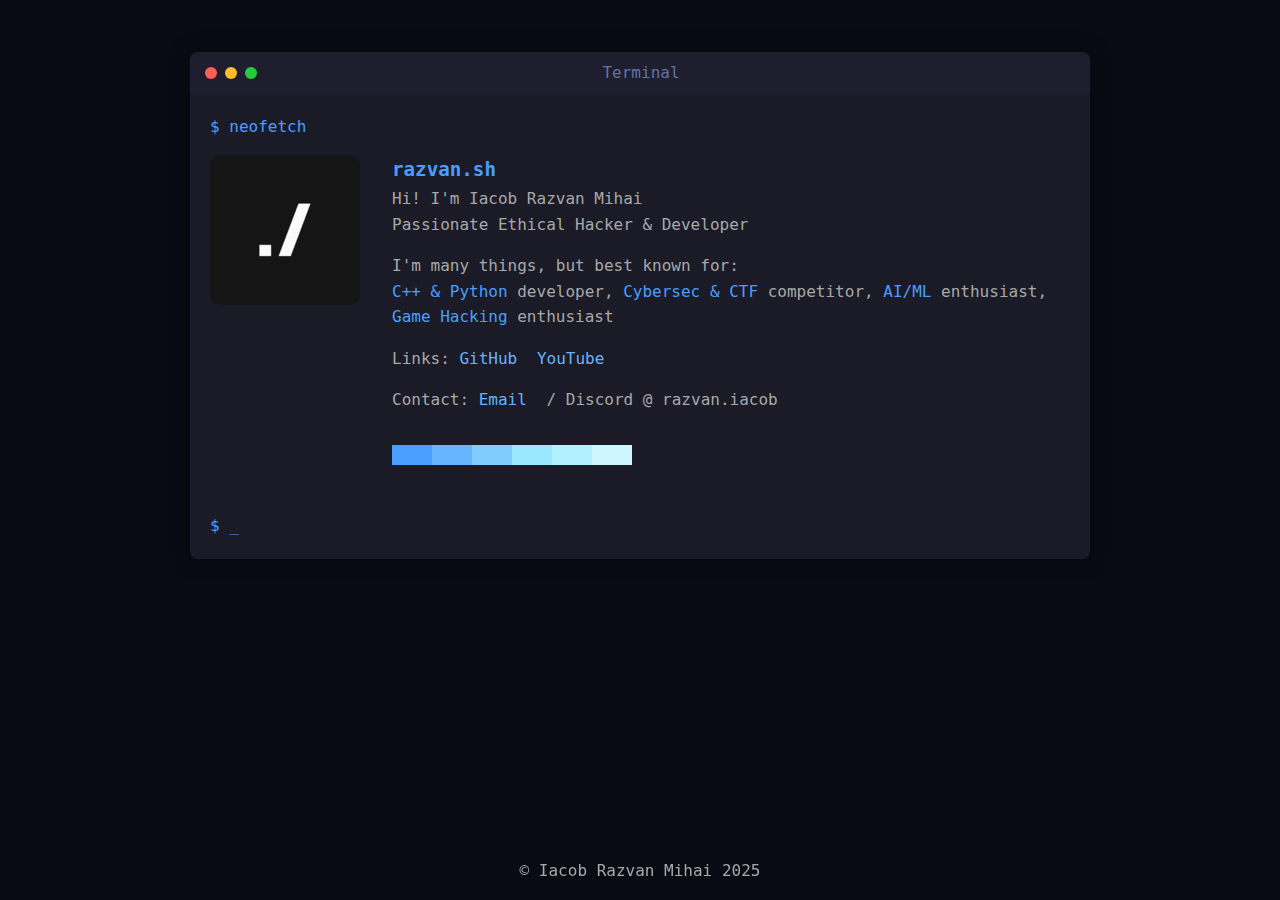
<file: index.html>
<!DOCTYPE html>
<html lang="en">
<head>
    <meta charset="UTF-8">
    <meta name="viewport" content="width=device-width, initial-scale=1.0">
    <title>razvan.sh</title>
    <link rel="icon" type="image/x-icon" href="/img/icon.ico">
    <link rel="stylesheet" href="/style.css">
</head>
<body>
    <div class="terminal-window">
        <div class="terminal-header">
            <div class="terminal-buttons">
                <span class="terminal-button red"></span>
                <span class="terminal-button yellow"></span>
                <span class="terminal-button green"></span>
            </div>
            <div class="terminal-title">Terminal</div>
        </div>
        <div class="terminal-content">
            <div class="prompt">$ neofetch</div>
            <div class="profile">
                <img src="/img/logo150.png" alt="Profile" class="profile-image"/>
                <div class="profile-content">
                    <h1 class="title">razvan.sh</h1>
                    <div class="description">
                        Hi! I'm Iacob Razvan Mihai<br/>
                        Passionate Ethical Hacker & Developer
                    </div>
                    <div class="section">
                        I'm many things, but best known for:<br/>
                        <span class="highlight">C++ & Python</span> developer, <span class="highlight">Cybersec & CTF</span> competitor,
                        <span class="highlight">AI/ML</span> enthusiast,<br/><span class="highlight">Game Hacking</span> enthusiast
                    </div>
                    <div class="section">
                        Links:
                        <a href="https://github.com/im-razvan" class="link" target="_blank">GitHub</a>
                        <a href="https://www.youtube.com/@im_razvan" class="link" target="_blank">YouTube</a>
                    </div>
                    <div class="section">
                        Contact:
                        <a href="mailto:razvan.iacob@protonmail.com" class="link">Email</a> / 
                        Discord @ razvan.iacob
                    </div>
                    <div class="color-bar">
                        <div class="color-segment color-1"></div>
                        <div class="color-segment color-2"></div>
                        <div class="color-segment color-3"></div>
                        <div class="color-segment color-4"></div>
                        <div class="color-segment color-5"></div>
                        <div class="color-segment color-6"></div>
                    </div>
                </div>
            </div>
            <div class="prompt">$ _</div>
        </div>
    </div>
    <div class="footer">&copy; Iacob Razvan Mihai 2025</div>
</body>
</html>
</file>
<file: style.css>
:root {
    --bg: #0a0a14;
    --terminal-bg: #1a1b26;
    --fg: #a8a8a8;
    --highlight: #4a9eff;
    --link: #66b3ff;
    --c3: #80ccff;
    --c4: #99e6ff;
    --c5: #b3f0ff;
    --c6: #ccf5ff;
    --font: 'IBM VGA', monospace;
}

body {
    margin: 0;
    padding: 20px;
    background: var(--bg);
    color: var(--fg);
    font-family: var(--font);
    line-height: 1.6;
}

.terminal-window {
    max-width: 900px;
    margin: 2rem auto;
    background: var(--terminal-bg);
    border-radius: 8px;
    box-shadow: 0 0 20px rgba(0,0,0,0.4);
    overflow: hidden;
}

.terminal-header {
    background: #1e1e2e;
    padding: 8px 15px;
    display: flex;
    align-items: center;
}

.terminal-buttons {
    display: flex;
    gap: 8px;
}

.terminal-button {
    width: 12px;
    height: 12px;
    border-radius: 50%;
}

.red { background: #ff5f56; }
.yellow { background: #ffbd2e; }
.green { background: #27c93f; }

.terminal-title {
    color: #6272a4;
    text-align: center;
    flex-grow: 1;
    margin-left: -50px;
}

.terminal-content {
    padding: 20px;
}

.prompt { color: var(--highlight); }

.profile {
    display: flex;
    gap: 2rem;
    margin: 1rem 0;
}

.profile-image {
    width: 150px;
    height: 150px;
    border-radius: 10px;
}

.title {
    margin: 0;
    color: var(--highlight);
    font-size: 1.2rem;
}

.highlight { color: var(--highlight); }

.link {
    color: var(--link);
    text-decoration: none;
    margin-right: 10px;
}

.link:hover { text-decoration: underline; }

.section { margin: 1rem 0; }

.color-bar {
    display: flex;
    margin: 2rem 0;
}

.color-segment {
    width: 40px;
    height: 20px;
}

.color-1 { background-color: var(--highlight); }
.color-2 { background-color: var(--link); }
.color-3 { background-color: var(--c3); }
.color-4 { background-color: var(--c4); }
.color-5 { background-color: var(--c5); }
.color-6 { background-color: var(--c6); }

::selection {
    background: var(--highlight);
    color: var(--bg);
}

.footer {
    position: fixed;
    bottom: 0;
    left: 50%;
    transform: translateX(-50%);
    text-align: center;
    padding: 1rem 0;
}

@media (max-width: 600px) {
    .profile {
        flex-direction: column;
        align-items: center;
        text-align: center;
    }
    .profile-image {
        width: 120px;
        height: 120px;
    }
    .terminal-window { margin: 1rem; }
    .color-bar {
        justify-content: center;
    }
    .color-segment {
        width: 30px;
        height: 15px;
    }
}
</file>
